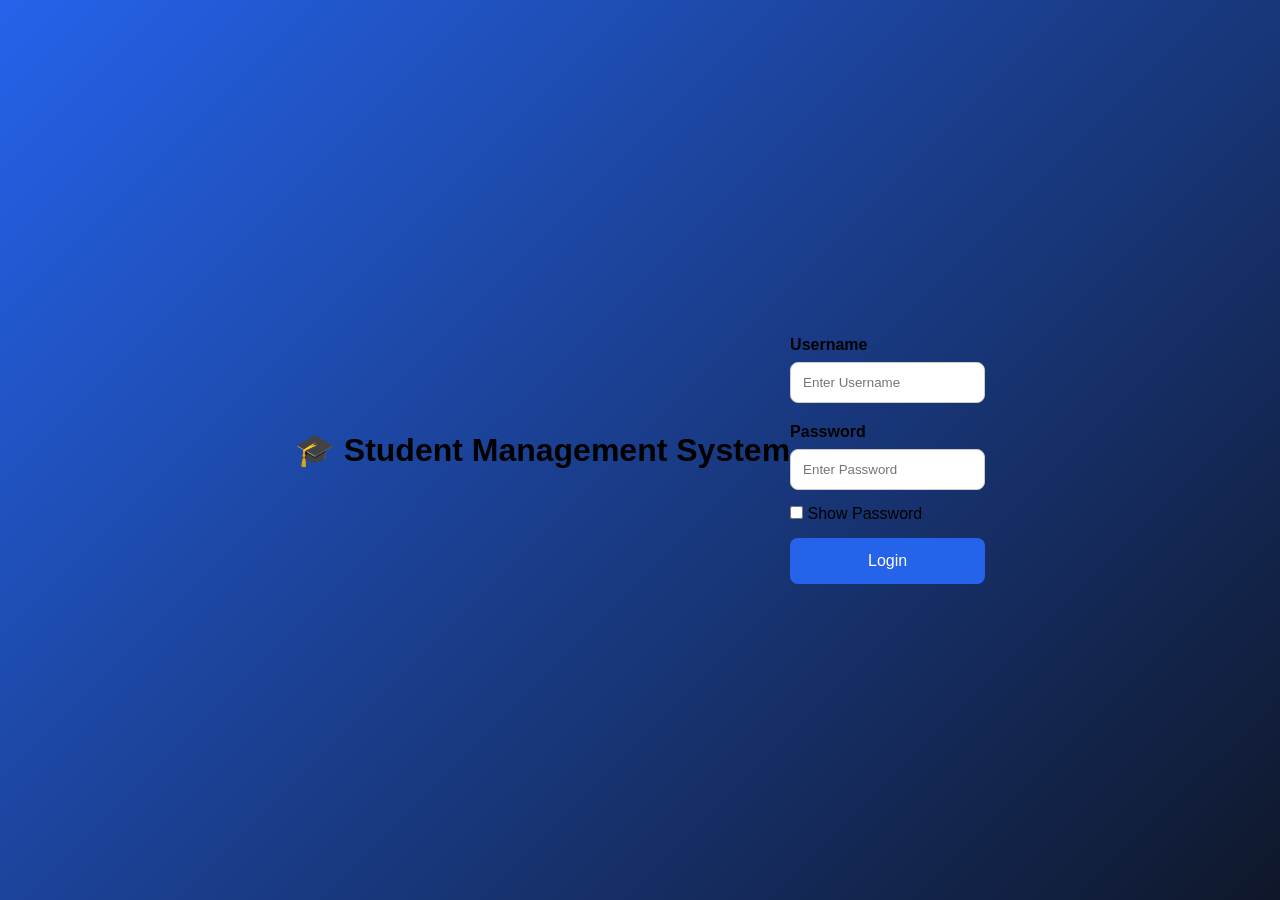
<file: Student-Management-System/Index.html>
<!DOCTYPE html>
<html lang="en">
<head>
    <meta charset="UTF-8">
    <meta name="viewport" content="width=device-width, initial-scale=1.0">
    <link rel="stylesheet" href="Project.css">
    
    <title>Student Management System</title>
</head>
<body>
    <h1>🎓 Student Management System</h1>
        <form id="loginForm">

            <div class="input-group">
                <label>Username</label>
                <input
                    type="text"
                    id="username"
                    placeholder="Enter Username"
                    required
                >
            </div>

            <div class="input-group">
                <label>Password</label>
                <input
                    type="password"
                    id="password"
                    placeholder="Enter Password"
                    required
                >
            </div>

            <div class="options">
                <label>
                    <input type="checkbox" id="showPassword">
                    Show Password
                </label>
            </div>

            <button type="submit">
                Login
            </button>

        </form>

        <p id="message"></p>

    </div>

</div>
    <script src="Project.js"></script>
</body>
</html>
</file>
<file: Student-Management-System/Project.css>
*{
    margin:0;
    padding:0;
    box-sizing:border-box;
    font-family:Arial,sans-serif;
}

body{
    height:100vh;
    display:flex;
    justify-content:center;
    align-items:center;
    background:linear-gradient(135deg,#2563eb,#0f172a);
}

.container{
    width:100%;
    display:flex;
    justify-content:center;
}

.login-card{
    background:white;
    width:400px;
    padding:40px;
    border-radius:15px;
    box-shadow:0 20px 40px rgba(0,0,0,.3);
}

.login-card h1{
    text-align:center;
    margin-bottom:10px;
}

.login-card p{
    text-align:center;
    color:#666;
}

.input-group{
    margin-top:20px;
}

.input-group label{
    display:block;
    margin-bottom:8px;
    font-weight:bold;
}

.input-group input{
    width:100%;
    padding:12px;
    border:1px solid #ccc;
    border-radius:8px;
}

.options{
    margin:15px 0;
}

button{
    width:100%;
    padding:14px;
    background:#2563eb;
    color:white;
    border:none;
    border-radius:8px;
    cursor:pointer;
    font-size:16px;
}

button:hover{
    background:#1d4ed8;
}

#message{
    margin-top:15px;
    color:red;
}
</file>
